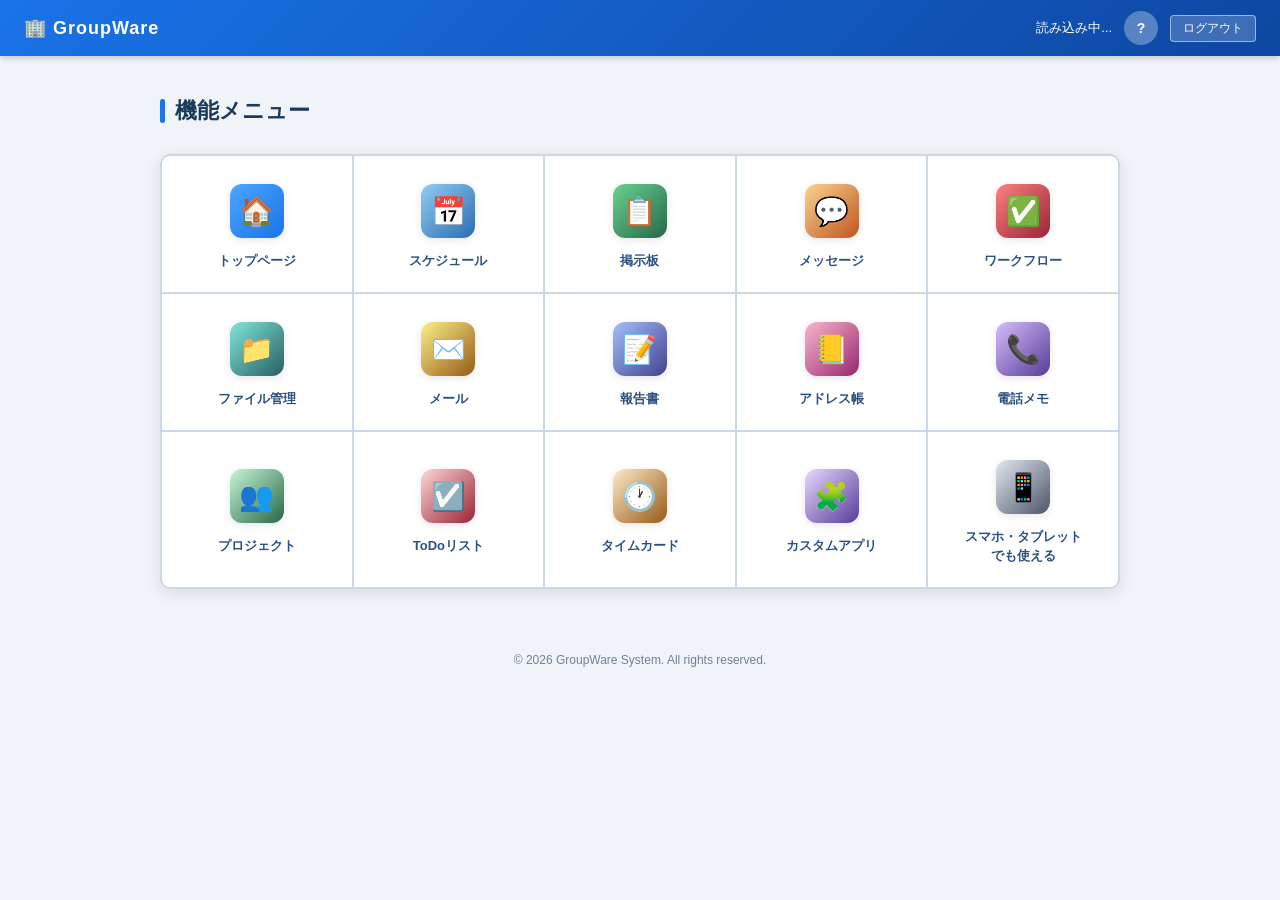
<file: dashboard.html>
<!DOCTYPE html>
<html lang="ja">
<head>
<meta charset="UTF-8">
<meta name="viewport" content="width=device-width, initial-scale=1.0">
<title>トップ - GroupWare</title>
<link rel="stylesheet" href="css/common.css">
<style>
  /* ---- 機能グリッド ---- */
  .feature-grid {
    display: grid;
    grid-template-columns: repeat(5, 1fr);
    gap: 2px;
    background: var(--color-border);
    border: 2px solid var(--color-border);
    border-radius: var(--radius);
    overflow: hidden;
    box-shadow: var(--shadow);
  }

  .feature-item {
    background: var(--color-surface);
    display: flex;
    flex-direction: column;
    align-items: center;
    justify-content: center;
    padding: 28px 12px 22px;
    cursor: pointer;
    transition: background 0.15s, transform 0.15s;
    text-decoration: none;
    color: inherit;
    gap: 14px;
    min-height: 130px;
    position: relative;
  }
  .feature-item:hover {
    background: #e8f0fe;
    transform: scale(1.03);
    z-index: 1;
  }

  .feature-icon {
    width: 54px;
    height: 54px;
    border-radius: 12px;
    display: flex;
    align-items: center;
    justify-content: center;
    font-size: 28px;
    box-shadow: 0 2px 8px rgba(0,0,0,0.10);
  }

  .feature-name {
    font-size: 13px;
    font-weight: bold;
    color: #2c5282;
    text-align: center;
    line-height: 1.4;
  }

  .badge {
    position: absolute;
    top: 12px;
    right: 14px;
    background: var(--color-danger);
    color: #fff;
    font-size: 11px;
    font-weight: bold;
    border-radius: 10px;
    padding: 1px 7px;
    min-width: 20px;
    text-align: center;
  }

  /* アイコン色 */
  .icon-blue   { background: linear-gradient(135deg,#4da6ff,#1a73e8); }
  .icon-sky    { background: linear-gradient(135deg,#90cdf4,#2b6cb0); }
  .icon-green  { background: linear-gradient(135deg,#68d391,#276749); }
  .icon-orange { background: linear-gradient(135deg,#fbd38d,#c05621); }
  .icon-red    { background: linear-gradient(135deg,#fc8181,#9b2335); }
  .icon-teal   { background: linear-gradient(135deg,#81e6d9,#285e61); }
  .icon-yellow { background: linear-gradient(135deg,#faf089,#975a16); }
  .icon-indigo { background: linear-gradient(135deg,#a3bffa,#434190); }
  .icon-pink   { background: linear-gradient(135deg,#fbb6ce,#97266d); }
  .icon-purple { background: linear-gradient(135deg,#d6bcfa,#553c9a); }
  .icon-lime   { background: linear-gradient(135deg,#c6f6d5,#276749); }
  .icon-rose   { background: linear-gradient(135deg,#fed7d7,#9b2335); }
  .icon-amber  { background: linear-gradient(135deg,#feebc8,#975a16); }
  .icon-violet { background: linear-gradient(135deg,#e9d8fd,#553c9a); }
  .icon-gray   { background: linear-gradient(135deg,#e2e8f0,#4a5568); }

  @media (max-width: 700px) { .feature-grid { grid-template-columns: repeat(3,1fr); } }
  @media (max-width: 460px) { .feature-grid { grid-template-columns: repeat(2,1fr); } }
</style>
</head>
<body>

<header class="gw-header">
  <div class="logo">🏢 GroupWare</div>
  <div class="user-area">
    <span id="user-name">読み込み中...</span>
    <div class="avatar" id="user-avatar">?</div>
    <button class="btn-logout" id="btn-logout">ログアウト</button>
  </div>
</header>

<main class="gw-main">
  <div class="page-title">機能メニュー</div>

  <div class="feature-grid">
    <a class="feature-item" href="/pages/top.html">
      <div class="feature-icon icon-blue">🏠</div>
      <div class="feature-name">トップページ</div>
    </a>
    <a class="feature-item" href="/pages/schedule.html">
      <div class="badge" id="badge-schedule" style="display:none"></div>
      <div class="feature-icon icon-sky">📅</div>
      <div class="feature-name">スケジュール</div>
    </a>
    <a class="feature-item" href="/pages/board.html">
      <div class="badge" id="badge-board" style="display:none"></div>
      <div class="feature-icon icon-green">📋</div>
      <div class="feature-name">掲示板</div>
    </a>
    <a class="feature-item" href="/pages/message.html">
      <div class="badge" id="badge-message" style="display:none"></div>
      <div class="feature-icon icon-orange">💬</div>
      <div class="feature-name">メッセージ</div>
    </a>
    <a class="feature-item" href="/pages/workflow.html">
      <div class="badge" id="badge-workflow" style="display:none"></div>
      <div class="feature-icon icon-red">✅</div>
      <div class="feature-name">ワークフロー</div>
    </a>
    <a class="feature-item" href="/pages/files.html">
      <div class="feature-icon icon-teal">📁</div>
      <div class="feature-name">ファイル管理</div>
    </a>
    <a class="feature-item" href="/pages/mail.html">
      <div class="badge" id="badge-mail" style="display:none"></div>
      <div class="feature-icon icon-yellow">✉️</div>
      <div class="feature-name">メール</div>
    </a>
    <a class="feature-item" href="/pages/report.html">
      <div class="feature-icon icon-indigo">📝</div>
      <div class="feature-name">報告書</div>
    </a>
    <a class="feature-item" href="/pages/address.html">
      <div class="feature-icon icon-pink">📒</div>
      <div class="feature-name">アドレス帳</div>
    </a>
    <a class="feature-item" href="/pages/phonememo.html">
      <div class="badge" id="badge-phone" style="display:none"></div>
      <div class="feature-icon icon-purple">📞</div>
      <div class="feature-name">電話メモ</div>
    </a>
    <a class="feature-item" href="/pages/project.html">
      <div class="feature-icon icon-lime">👥</div>
      <div class="feature-name">プロジェクト</div>
    </a>
    <a class="feature-item" href="/pages/todo.html">
      <div class="feature-icon icon-rose">☑️</div>
      <div class="feature-name">ToDoリスト</div>
    </a>
    <a class="feature-item" href="/pages/timecard.html">
      <div class="feature-icon icon-amber">🕐</div>
      <div class="feature-name">タイムカード</div>
    </a>
    <a class="feature-item" href="/pages/customapp.html">
      <div class="feature-icon icon-violet">🧩</div>
      <div class="feature-name">カスタムアプリ</div>
    </a>
    <a class="feature-item" href="#">
      <div class="feature-icon icon-gray">📱</div>
      <div class="feature-name">スマホ・タブレット<br>でも使える</div>
    </a>
  </div>
</main>

<footer class="gw-footer">&copy; 2026 GroupWare System. All rights reserved.</footer>

<script type="module">
  import { supabase } from "./js/supabase-client.js";
  import { requireAuth, renderUserInfo, signOut } from "./js/auth.js";

  const session = await requireAuth();
  if (!session) return;

  renderUserInfo(session);

  // アバター頭文字
  const meta = session.user.user_metadata;
  const name = meta?.full_name || session.user.email || "";
  document.getElementById("user-avatar").textContent = name.charAt(0).toUpperCase();

  // ログアウト
  document.getElementById("btn-logout").addEventListener("click", signOut);

  // 未読バッジを取得（未読数テーブルから）
  async function loadBadges() {
    const userId = session.user.id;
    const { data } = await supabase
      .from("unread_counts")
      .select("feature, count")
      .eq("user_id", userId);

    if (!data) return;
    const map = { message: "badge-message", board: "badge-board",
                  workflow: "badge-workflow", mail: "badge-mail",
                  phone: "badge-phone", schedule: "badge-schedule" };
    data.forEach(({ feature, count }) => {
      const id = map[feature];
      if (id && count > 0) {
        const el = document.getElementById(id);
        if (el) { el.textContent = count > 99 ? "99+" : count; el.style.display = ""; }
      }
    });
  }
  loadBadges();
</script>
</body>
</html>
</file>
<file: css/common.css>
/* ============================================================
   共通スタイル
   ============================================================ */
*, *::before, *::after { box-sizing: border-box; margin: 0; padding: 0; }

:root {
  --color-primary:   #1a73e8;
  --color-primary-d: #0d47a1;
  --color-bg:        #f0f4f8;
  --color-surface:   #ffffff;
  --color-border:    #ccd8e8;
  --color-text:      #1a3a5c;
  --color-muted:     #718096;
  --color-danger:    #e53e3e;
  --radius:          10px;
  --shadow:          0 4px 16px rgba(0,0,0,0.10);
  --header-h:        56px;
}

body {
  font-family: "Meiryo", "メイリオ", "Hiragino Kaku Gothic Pro", sans-serif;
  background: var(--color-bg);
  color: var(--color-text);
  min-height: 100vh;
}

/* ---- ヘッダー ---- */
.gw-header {
  position: sticky;
  top: 0;
  z-index: 100;
  height: var(--header-h);
  background: linear-gradient(135deg, var(--color-primary), var(--color-primary-d));
  color: #fff;
  display: flex;
  align-items: center;
  justify-content: space-between;
  padding: 0 24px;
  box-shadow: 0 2px 6px rgba(0,0,0,0.2);
}

.gw-header .logo { font-size: 18px; font-weight: bold; letter-spacing: 1px; }

.gw-header .user-area {
  display: flex;
  align-items: center;
  gap: 12px;
  font-size: 13px;
}

.gw-header .avatar {
  width: 34px;
  height: 34px;
  border-radius: 50%;
  background: rgba(255,255,255,0.3);
  display: flex;
  align-items: center;
  justify-content: center;
  font-weight: bold;
  font-size: 14px;
}

.gw-header .btn-logout {
  background: rgba(255,255,255,0.2);
  border: 1px solid rgba(255,255,255,0.5);
  color: #fff;
  padding: 4px 12px;
  border-radius: 4px;
  cursor: pointer;
  font-size: 12px;
  transition: background 0.15s;
}
.gw-header .btn-logout:hover { background: rgba(255,255,255,0.35); }

/* ---- メインコンテンツ ---- */
.gw-main {
  max-width: 1000px;
  margin: 40px auto;
  padding: 0 20px;
}

.page-title {
  font-size: 22px;
  font-weight: bold;
  color: var(--color-text);
  margin-bottom: 28px;
  display: flex;
  align-items: center;
  gap: 10px;
}

.page-title::before {
  content: "";
  display: inline-block;
  width: 5px;
  height: 24px;
  background: var(--color-primary);
  border-radius: 3px;
}

/* ---- フッター ---- */
.gw-footer {
  text-align: center;
  color: var(--color-muted);
  font-size: 12px;
  padding: 24px 0 16px;
}
</file>
